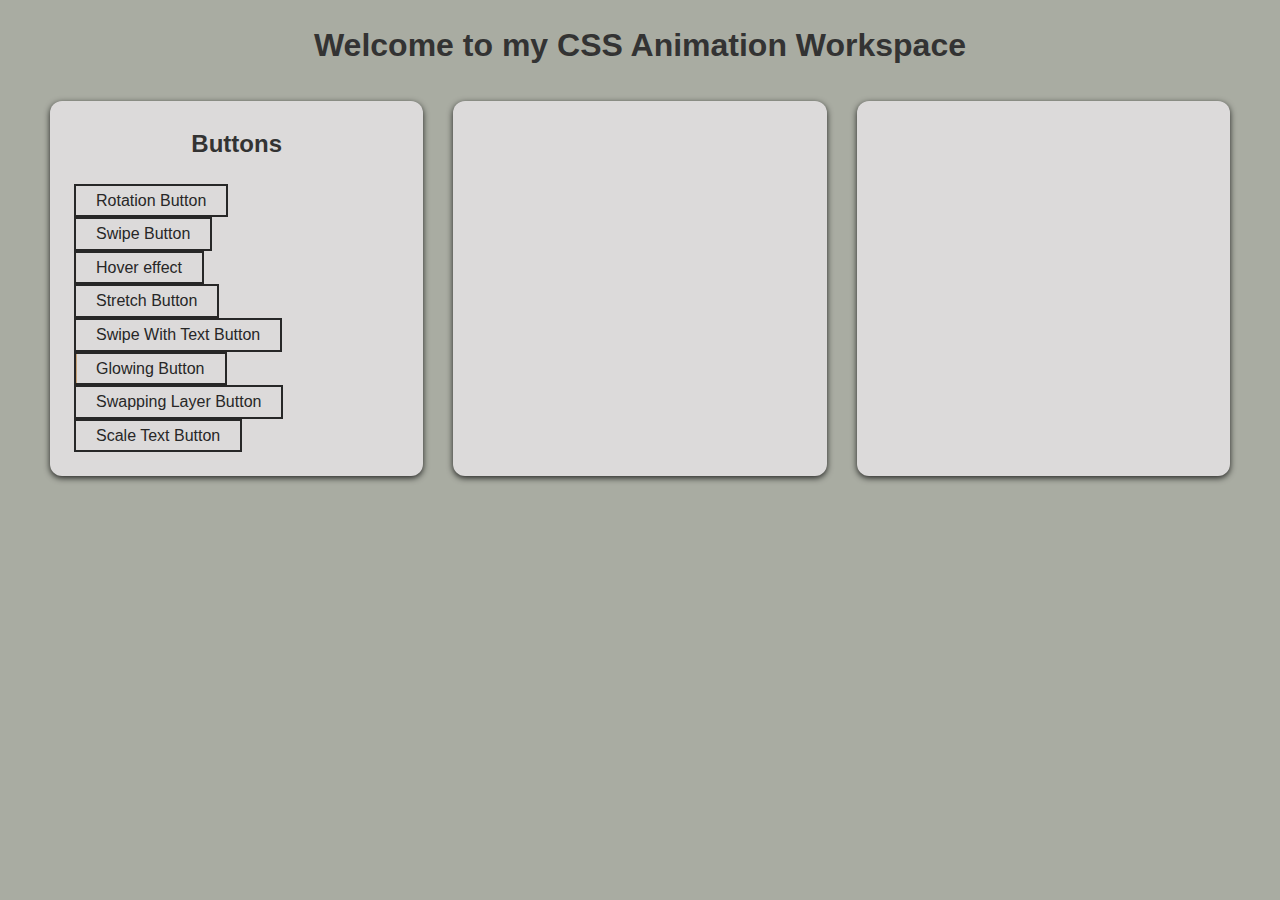
<file: index.html>
<!DOCTYPE html>
<html lang="en">
  <head>
    <meta charset="UTF-8" />
    <meta name="viewport" content="width=device-width, initial-scale=1.0" />
    <title>Document</title>
    <link rel="stylesheet" href="style.css" />
  </head>
  <body>
    <h1>Welcome to my CSS Animation Workspace</h1>

    <main>
      <section class="btn-section">
        <h2>Buttons</h2>
        <!-- Buttons links -->
        <div class="links">
          <a href="Buttons/rotation-btn/rotation.html"
            ><span>Rotation Button</span></a
          >
          <a href="Buttons/swipe-btn/swipe.html"><span>Swipe Button</span></a>
          <a href="Buttons/hover-btn/hover.html"><span>Hover effect</span></a>
          <a href="Buttons/stretch-btn/strech.html"
            ><span>Stretch Button</span></a
          >
          <a href="Buttons/swipeWithText-btn/swipeText.html"
            ><span>Swipe With Text Button</span></a
          >
          <a href="Buttons/glowing-btn/glowing.html"
            ><span>Glowing Button</span></a
          >
          <a href="Buttons/swapping_layer-btn/swap.html"
            ><span>Swapping Layer Button</span></a
          >
          <a href="Buttons/text-scailing-btn/scale.html"
            ><span>Scale Text Button</span></a
          >
        </div>
      </section>
      <section class="">
        <h2></h2>
      </section>
      <section class="">
        <h2></h2>
      </section>
    </main>
  </body>
</html>
</file>
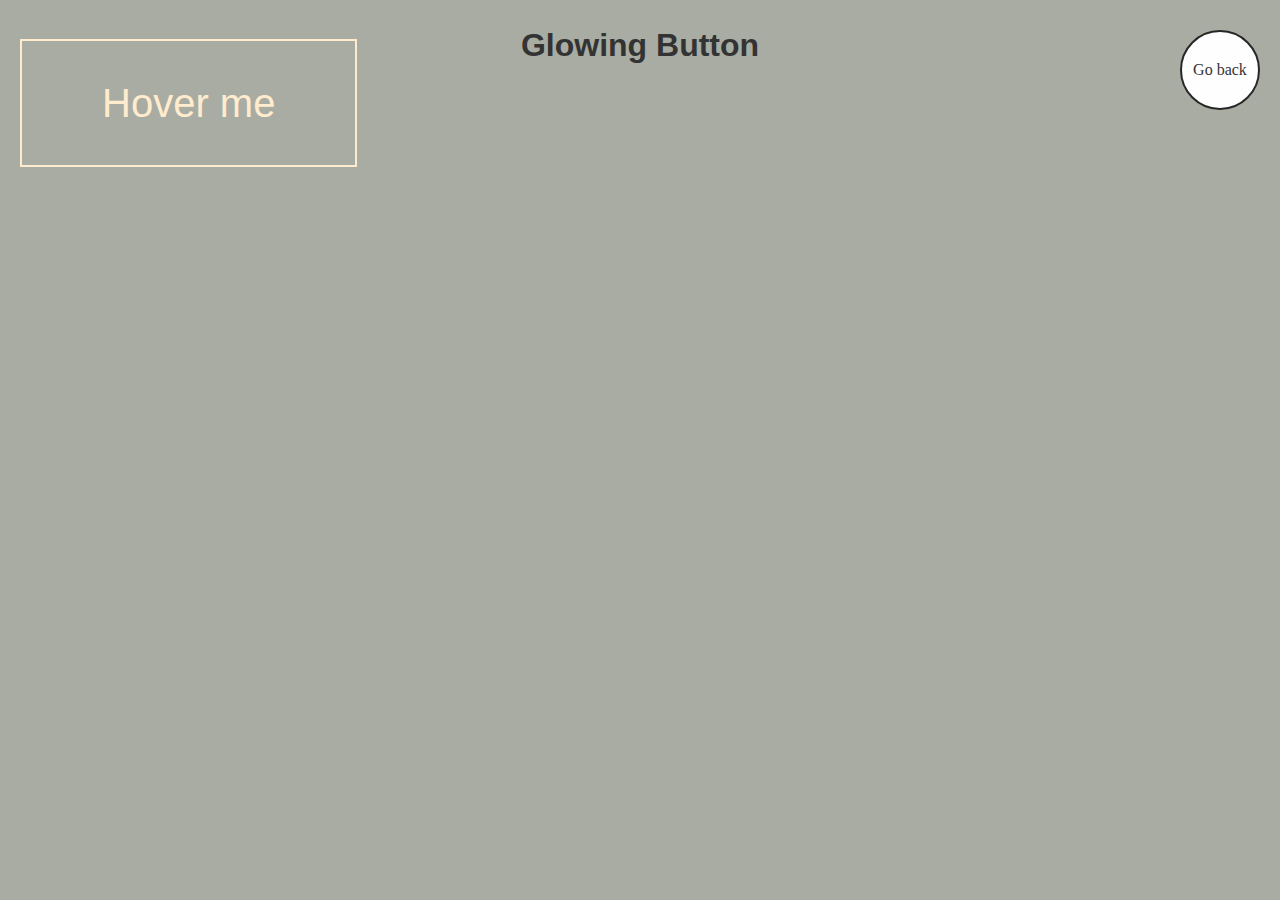
<file: Buttons/glowing-btn/glowing.html>
<!DOCTYPE html>
<html lang="en">
  <head>
    <meta charset="UTF-8" />
    <meta name="viewport" content="width=device-width, initial-scale=1.0" />
    <title>Document</title>
    <link rel="stylesheet" href="../../components/back-btn.css" />
    <link rel="stylesheet" href="../../style.css" />
    <link rel="stylesheet" href="glowing.css".css" />
  </head>
  <body>
    <h1>Glowing Button</h1>
    <!-- Back btn -->
    <div class="back-btn-container">
      <a href="../../index.html" class="back-btn">Go back</a>
    </div>
    <div class="container">
      <a href="#" class="glowing-btn"><span>Hover me</span></a>
    </div>
  </body>
</html>
</file>
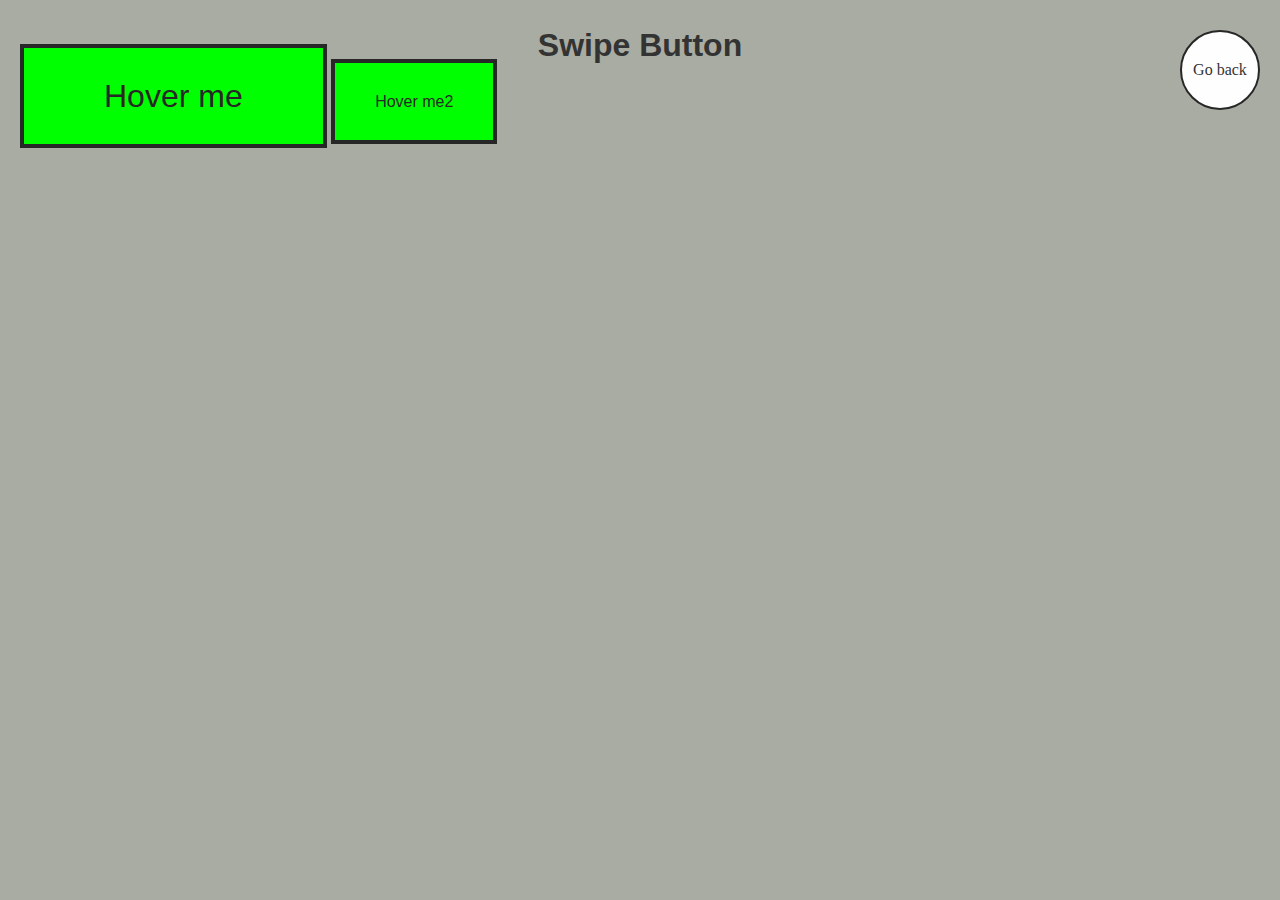
<file: Buttons/hover-btn/hover.html>
<!DOCTYPE html>
<html lang="en">
  <head>
    <meta charset="UTF-8" />
    <meta name="viewport" content="width=device-width, initial-scale=1.0" />
    <title>Document</title>
    <link rel="stylesheet" href="../../components/back-btn.css" />
    <link rel="stylesheet" href="../../style.css" />
    <link rel="stylesheet" href="hover.css".css" />
  </head>
  <body>
    <h1>Swipe Button</h1>
    <!-- Back btn -->
    <div class="back-btn-container">
      <a href="../../index.html" class="back-btn">Go back</a>
    </div>
    <div class="container">
      <a href="#" class="hover-btn"><span>Hover me</span></a>
      <a href="#" class="hover-btn2"><span>Hover me2</span></a>
    </div>
  </body>
</html>
</file>
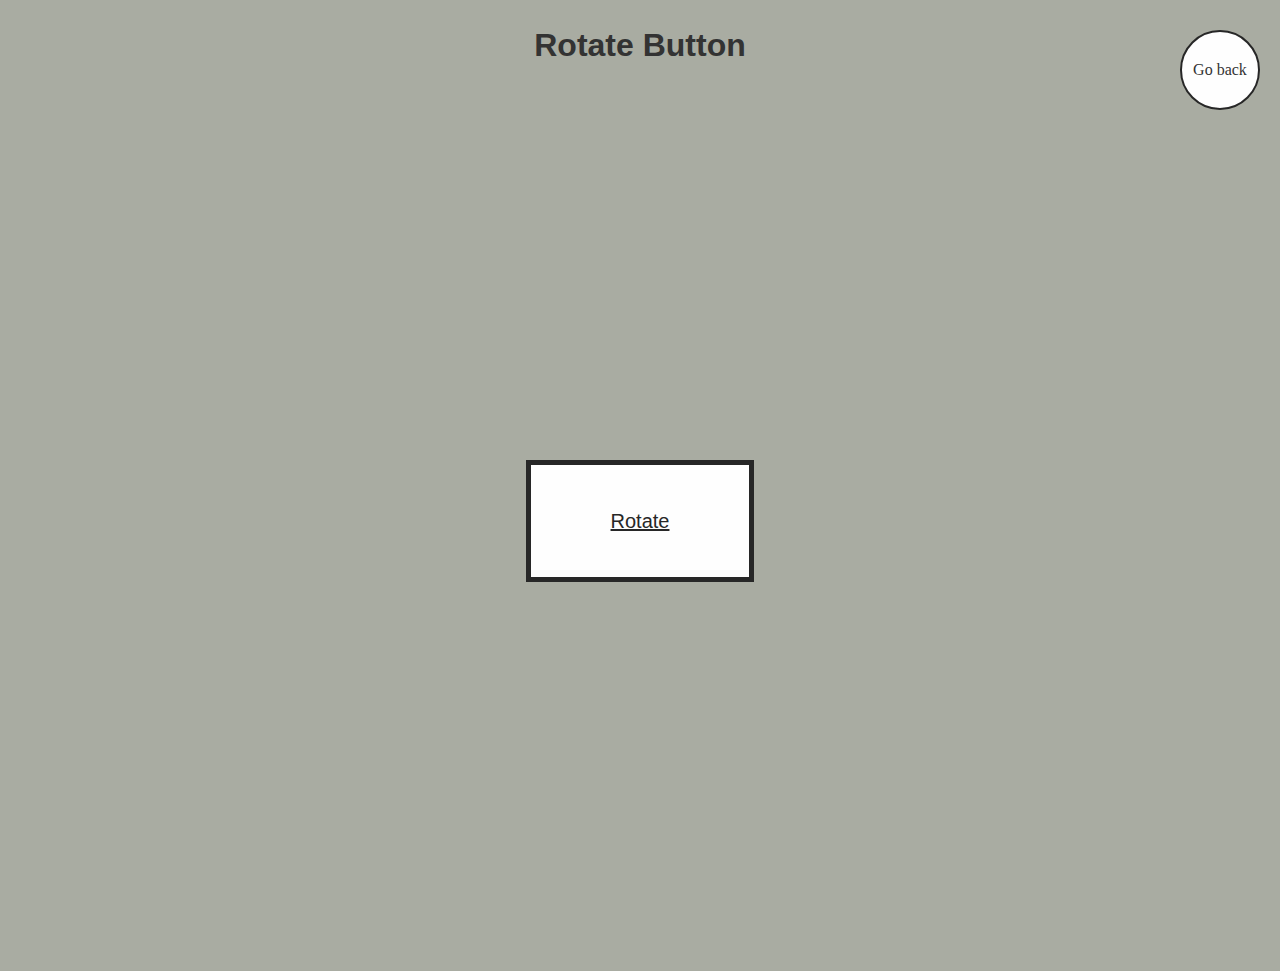
<file: Buttons/rotation-btn/rotation.html>
<!DOCTYPE html>
<html lang="en">
  <head>
    <meta charset="UTF-8" />
    <meta name="viewport" content="width=device-width, initial-scale=1.0" />
    <title>Document</title>
    <link rel="stylesheet" href="../../components/back-btn.css" />
    <link rel="stylesheet" href="../../style.css" />
    <link rel="stylesheet" href="rotation.css" />
  </head>
  <body>
    <h1>Rotate Button</h1>
    <!-- Back btn -->
    <div class="back-btn-container">
      <a href="../../index.html" class="back-btn">Go back</a>
    </div>
    <div class="rotation-container">
      <a href="#" class="rotation-btn"><span>Rotate</span></a>
    </div>
  </body>
</html>
</file>
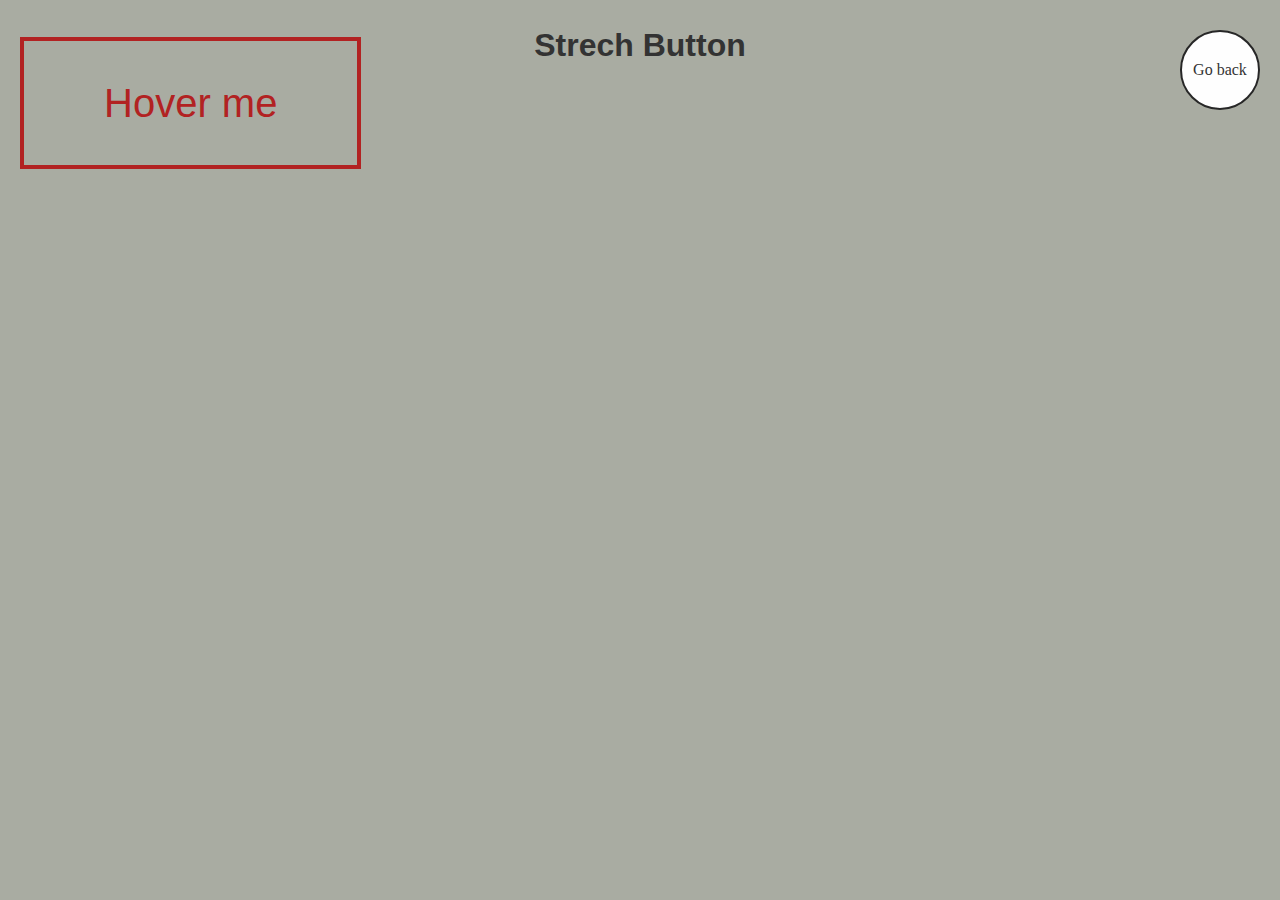
<file: Buttons/stretch-btn/strech.html>
<!DOCTYPE html>
<html lang="en">
  <head>
    <meta charset="UTF-8" />
    <meta name="viewport" content="width=device-width, initial-scale=1.0" />
    <title>Document</title>
    <link rel="stylesheet" href="../../components/back-btn.css" />
    <link rel="stylesheet" href="../../style.css" />
    <link rel="stylesheet" href="stretch.css".css" />
  </head>
  <body>
    <h1>Strech Button</h1>
    <!-- Back btn -->
    <div class="back-btn-container">
      <a href="../../index.html" class="back-btn">Go back</a>
    </div>
    <div class="container">
      <a href="#" class="stretch-btn"><span>Hover me</span></a>
    </div>
  </body>
</html>
</file>
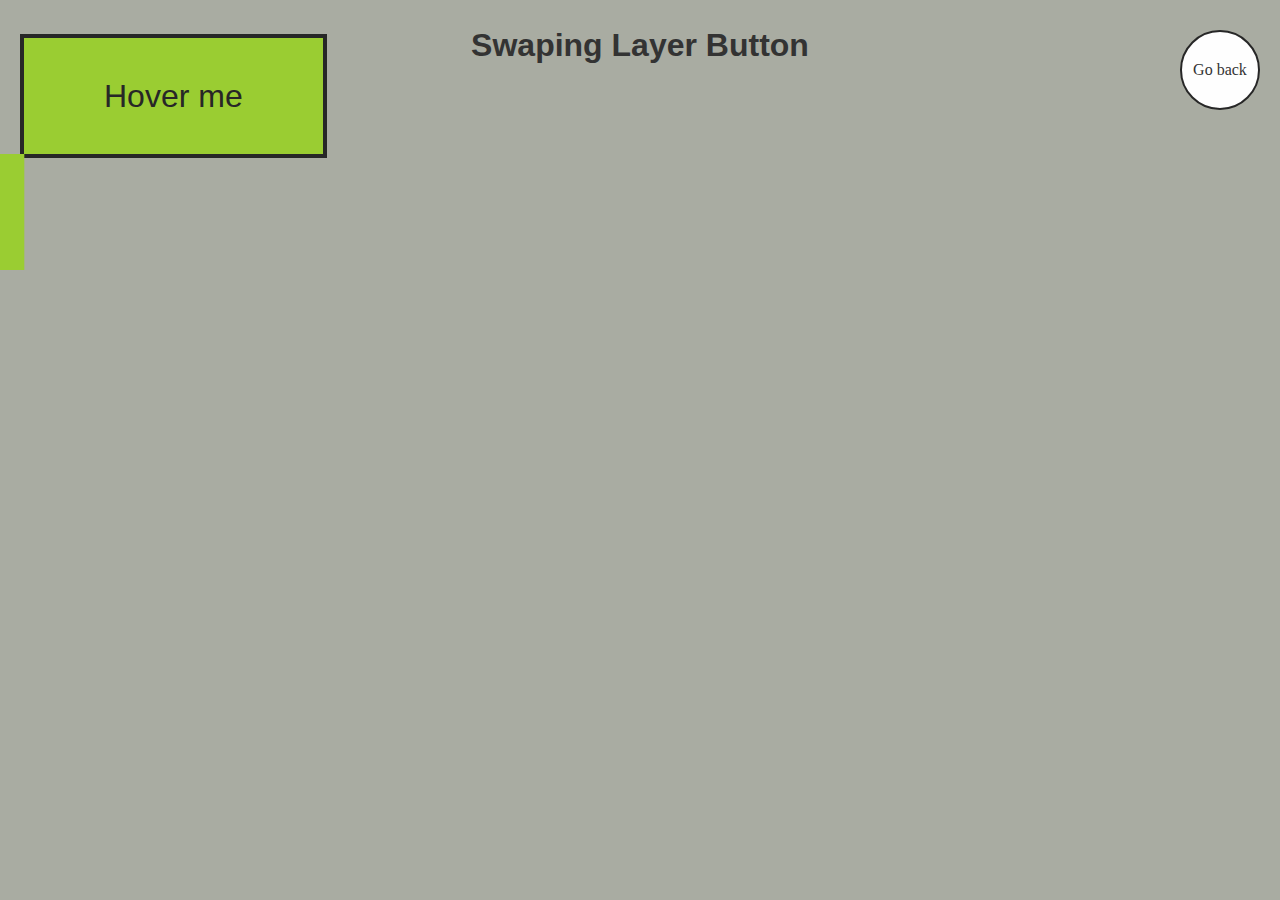
<file: Buttons/swapping_layer-btn/swap.html>
<!DOCTYPE html>
<html lang="en">
  <head>
    <meta charset="UTF-8" />
    <meta name="viewport" content="width=device-width, initial-scale=1.0" />
    <title>Document</title>
    <link rel="stylesheet" href="../../components/back-btn.css" />
    <link rel="stylesheet" href="../../style.css" />
    <link rel="stylesheet" href="swap.css".css" />
  </head>
  <body>
    <h1>Swaping Layer Button</h1>
    <!-- Back btn -->
    <div class="back-btn-container">
      <a href="../../index.html" class="back-btn">Go back</a>
    </div>
    <div class="container">
      <a href="#" class="swap-btn"><span>Hover me</span></a>
    </div>
  </body>
</html>
</file>
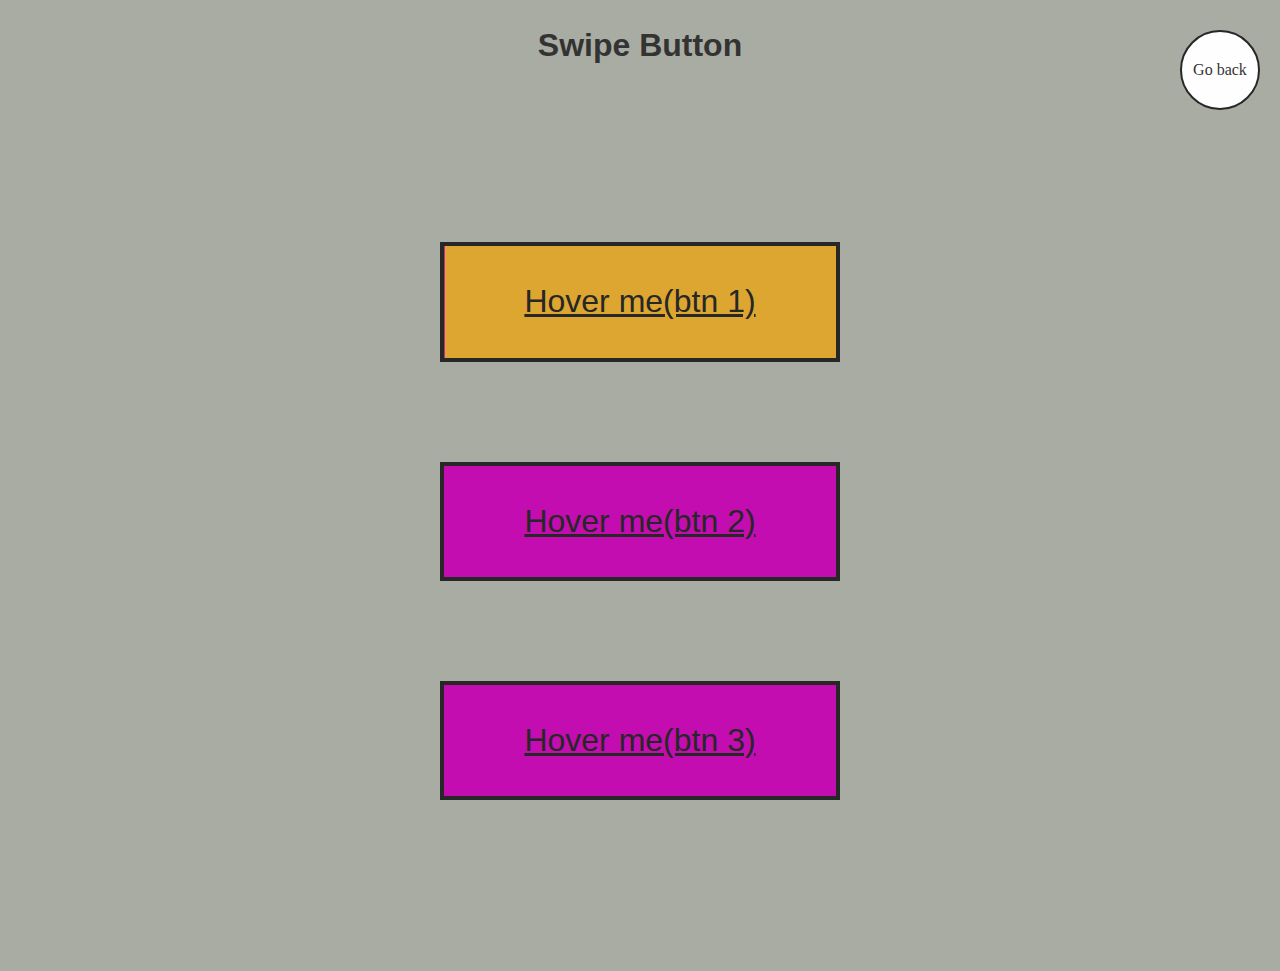
<file: Buttons/swipe-btn/swipe.html>
<!DOCTYPE html>
<html lang="en">
  <head>
    <meta charset="UTF-8" />
    <meta name="viewport" content="width=device-width, initial-scale=1.0" />
    <title>Document</title>
    <link rel="stylesheet" href="../../components/back-btn.css" />
    <link rel="stylesheet" href="../../style.css" />
    <link rel="stylesheet" href="swipe.css" />
  </head>
  <body>
    <h1>Swipe Button</h1>
    <!-- Back btn -->
    <div class="back-btn-container">
      <a href="../../index.html" class="back-btn">Go back</a>
    </div>
    <div class="container">
      <a href="#" class="swipe-btn"><span>Hover me(btn 1)</span></a>
      <a href="#" class="swipe-btn2"><span>Hover me(btn 2)</span></a>
      <a href="#" class="swipe-btn3"><span>Hover me(btn 3)</span></a>
    </div>
  </body>
</html>
</file>
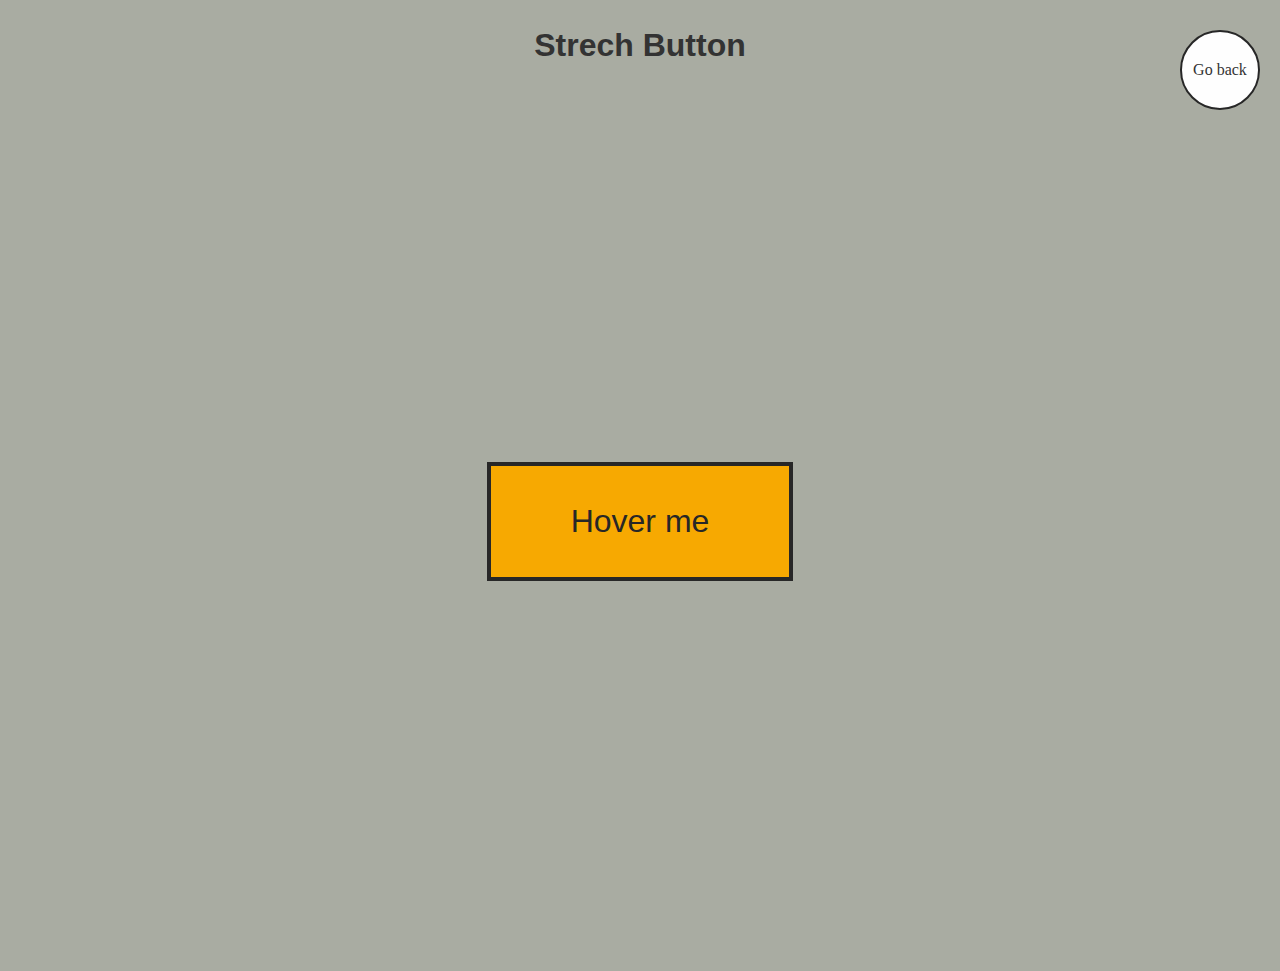
<file: Buttons/swipeWithText-btn/swipeText.html>
<!DOCTYPE html>
<html lang="en">
  <head>
    <meta charset="UTF-8" />
    <meta name="viewport" content="width=device-width, initial-scale=1.0" />
    <title>Document</title>
    <link rel="stylesheet" href="../../components/back-btn.css" />
    <link rel="stylesheet" href="../../style.css" />
    <link rel="stylesheet" href="swipeText.css" />
  </head>
  <body>
    <h1>Strech Button</h1>
    <!-- Back btn -->
    <div class="back-btn-container">
      <a href="../../index.html" class="back-btn">Go back</a>
    </div>
    <div class="container">
      <a href="#" class="swipeWithText-btn"><span>Hover me</span></a>
    </div>
  </body>
</html>
</file>
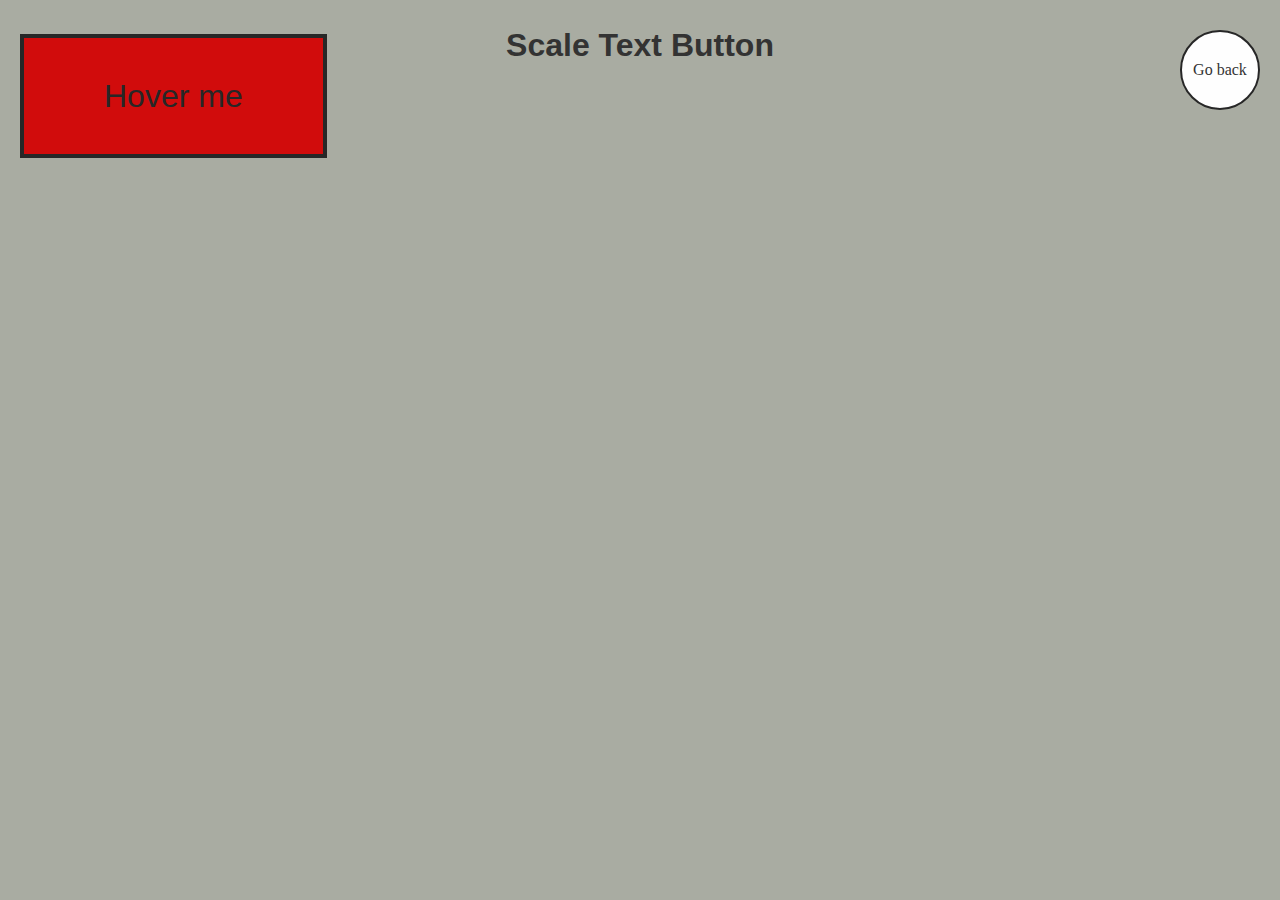
<file: Buttons/text-scailing-btn/scale.html>
<!DOCTYPE html>
<html lang="en">
  <head>
    <meta charset="UTF-8" />
    <meta name="viewport" content="width=device-width, initial-scale=1.0" />
    <title>Document</title>
    <link rel="stylesheet" href="../../components/back-btn.css" />
    <link rel="stylesheet" href="../../style.css" />
    <link rel="stylesheet" href="scale.css".css" />
  </head>
  <body>
    <h1>Scale Text Button</h1>
    <!-- Back btn -->
    <div class="back-btn-container">
      <a href="../../index.html" class="back-btn">Go back</a>
    </div>
    <div class="container">
      <a href="#" class="scale-btn"><span>Hover me</span></a>
    </div>
  </body>
</html>
</file>
<file: style.css>
* {
  margin: 0;
  padding: 0;
  box-sizing: border-box;
}

body {
  font-family: Verdana, Geneva, Tahoma, sans-serif;
  background: #a9aca2;
  color: #333;
  line-height: 1.6;
  padding: 20px;
  width: 100vw;
  height: 100vh;
}

h2 {
  margin-bottom: 20px;
  text-align: center;
}

h1 {
  text-align: center;
}

main {
  display: grid;
  grid-template-columns: 1fr 1fr 1fr;
  gap: 30px;
  padding: 30px;
}
section {
  background: #dcdada;
  border-radius: 12px;
  box-shadow: 0 2px 6px rgba(0, 0, 0, 0.8);
  padding: 24px;
}
h2 {
  margin-top: 0;
}
/* Links btns */

.links {
  display: flex;
  justify-content: center;
  align-items: start;
  flex-direction: column;
}

.links a {
  position: relative;
  text-decoration: none;
  border: 2px #272727 solid;
  padding: 2px 20px;
  overflow: hidden;
  color: #272727;
}

.links a::before {
  content: "";
  position: absolute;
  height: 100%;
  width: 100%;
  top: 0;
  left: 0;
  background-color: rgb(176, 103, 13);
  z-index: 0;
  transform: translateX(-100%);
  transition: all 0.2s ease-in;
}

.links a:hover::before {
  transform: translateX(0);
}

.links span {
  position: relative;
  z-index: 1;
}
</file>
<file: components/back-btn.css>
.back-btn {
  font-family: Georgia, "Times New Roman", Times, serif;
  width: 80px;
  height: 80px;
  background: #fefefe;
  border: 2px solid #272727;
  border-radius: 50%;
  color: #333;
  cursor: pointer;
  font-size: 1rem;
  transition: background 0.5s;
  text-decoration: none;
  display: flex;
  justify-content: center;
  align-items: center;
}
.back-btn:hover {
  background: #272727;
  border: 2px solid #fefefe;
  color: #fefefe;
}

.back-btn-container {
  position: absolute;
  right: 20px;
  top: 30px;
}
</file>
<file: Buttons/glowing-btn/glowing.css>
.glowing-btn {
  text-decoration: none;
  color: blanchedalmond;
  font-size: 40px;
  border: 2px solid blanchedalmond;
  padding: 40px 80px;
  transition: all 0.3s;
  position: relative;
  overflow: hidden;
}

.glowing-btn:hover {
  background-color: blueviolet;
}

.glowing-btn::before {
  content: "";
  background-color: white;
  top: 0;
  right: 0;
  height: 50%;
  width: 100%;
  position: absolute;
  transform: translateX(-100%) rotate(45deg);
}

.glowing-btn:hover::before {
  transform: translateX(100%) rotate(45deg);
  transition: all 0.3s;
}
</file>
<file: Buttons/hover-btn/hover.css>
.hover-btn {
  position: relative;
  text-decoration: none;
  background-color: lime;
  padding: 30px 80px;
  color: #272727;
  font-size: 32px;
  border: 4px #272727 solid;
  transition: all 1s;
}

.hover-btn:before {
  content: "";
  position: absolute;
  top: 0;
  left: 0;
  height: 100%;
  width: 100%;
  background-color: #272727;
  transition: all 1s;
  transform: rotateX(90deg);
  z-index: 0;
}

.hover-btn:hover::before {
  transform: rotateX(0deg);
}
.hover-btn span {
  z-index: 1;
  position: relative;
}

.hover-btn:hover {
  color: white;
}

/* ==== Hover btn2 ==== */
.hover-btn2 {
  position: relative;
  text-decoration: none;
  background-color: lime;
  padding: 30px 40px;
  color: #272727;
  font-size: 24x;
  border: 4px #272727 solid;
  transition: all 1s;
}

.hover-btn2::before {
  content: "";
  position: absolute;
  top: 0;
  left: 0;
  height: 100%;
  width: 100%;
  background-color: #272727;
  transition: all 1s;
  transform: rotateX(90deg);
  z-index: 0;
}
.hover-btn2::after {
  content: "";
  position: absolute;
  top: 0;
  left: 0;
  height: 100%;
  width: 100%;
  background-color: #272727;
  transition: all 1s;
  transform: rotateY(90deg);
  z-index: 0;
}

.hover-btn2:hover::before {
  transform: rotateX(0deg);
}
.hover-btn2:hover::after {
  transform: rotateY(0deg);
}

.hover-btn2 span {
  z-index: 1;
  position: relative;
}

.hover-btn2:hover {
  color: white;
}
</file>
<file: Buttons/rotation-btn/rotation.css>
.rotation-container {
  display: flex;
  justify-content: center;
  align-items: center;
  height: 100vh;
}

.rotation-btn {
  position: relative;
  color: #272727;
  background-color: #fefefe;
  font-size: 20px;
  border: 5px solid #272727;
  padding: 40px 80px;
  overflow: hidden;
}

.rotation-btn::before {
  content: "";
  position: absolute;
  left: 0;
  top: 0;
  background-color: #fff200;
  width: 100%;
  height: 100%;
  z-index: 1;

  transform-origin: bottom left;
  transform: rotate(-90deg);
  transition: transform 0.5s;
}

.rotation-btn:hover::before {
  transform: rotate(0deg);
}
.rotation-btn span {
  position: relative;
  z-index: 1;
}
</file>
<file: Buttons/stretch-btn/stretch.css>
.stretch-btn {
  position: relative;
  text-decoration: none;
  color: firebrick;
  padding: 40px 80px;
  font-size: 40px;
  font-weight: 300;
  border: 4px firebrick solid;
  transition: all 1s;
}

.stretch-btn:hover {
  font-weight: 900;
  letter-spacing: 10px;
  border: 8px firebrick soid;
}
</file>
<file: Buttons/swapping_layer-btn/swap.css>
.swap-btn {
  position: relative;
  background-color: #272727;
  padding: 40px 80px;
  color: #272727;
  font-size: 32px;
  border: 4px #272727 solid;
  transition: all 1s;
  text-decoration: none;
  overflow: hidden;
  color: transparent;
}

.swap-btn::before {
  content: "Hover me";
  position: absolute;
  top: 0;
  right: 0;
  height: 100%;
  width: 100%;
  background-color: yellowgreen;
  color: #272727;
  transition: all 1s;
  display: flex;
  justify-content: center;
  align-items: center;
  transition: all 0.5s;
}

.swap-btn::after {
  content: "Hover me";
  position: absolute;
  top: 0;
  right: 0;
  height: 100%;
  width: 100%;
  background-color: yellowgreen;
  color: #272727;
  transition: all 1s;
  display: flex;
  justify-content: center;
  align-items: center;
  transition: all 0.5s;
  transform: translate(-100%, 100%);
}

.swap-btn:hover::before {
  transform: translate(100%, -100%);
}

.swap-btn:hover::after {
  transform: translate(0, 0);
}
</file>
<file: Buttons/swipe-btn/swipe.css>
/* ===== Button 1 ===== */
.container {
  display: flex;
  justify-content: center;
  align-items: center;
  height: 100vh;
  flex-direction: column;
  gap: 100px;
}

.swipe-btn {
  position: relative;
  background-color: #dda630;
  padding: 30px 80px;
  color: #272727;
  font-size: 32px;
  border: 4px #272727 solid;
  transition: all 1s;
  overflow: hidden;
}

.swipe-btn:before {
  content: "";
  position: absolute;
  top: 0;
  left: 0;
  background-color: rgb(196, 13, 177);
  width: 100%;
  height: 100%;
  transform: translateX(-100%);
  z-index: 0;
  transition: all 1s;
}

.swipe-btn:hover:before {
  transform: translateX(0);
}

.swipe-btn span {
  position: relative;
  z-index: 1;
}

.swipe-btn:hover {
  color: #fff;
}

/* ===== Button 2 ===== */
.swipe-btn2 {
  position: relative;
  font-size: 32px;
  padding: 30px 80px;
  background-color: rgb(196, 13, 177);
  color: #272727;
  border: 4px #272727 solid;
  transition: all 1s;
  overflow: hidden;
}

.swipe-btn2::before {
  content: "";
  background-color: #dda630;
  position: absolute;
  height: 100%;
  width: 100%;
  top: 0;
  left: 0;
  z-index: 0;
  transform: translateY(-100%);
  transition: all 1s;
}

.swipe-btn2:hover::before {
  /* transform: translateY(100%); */
  transform: translateY(0);
}
.swipe-btn2 span {
  position: relative;
  z-index: 1;
}

.swipe-btn2:hover {
  color: #fff;
}

/* ===== Button 3 ===== */

.swipe-btn3 {
  position: relative;
  font-size: 32px;
  padding: 30px 80px;
  background-color: rgb(196, 13, 177);
  color: #272727;
  border: 4px #272727 solid;
  transition: all 1s;
  overflow: hidden;
}

.swipe-btn3::before {
  content: "";
  background-color: #dda630;
  position: absolute;
  height: 100%;
  width: 100%;
  top: 0;
  left: 0;
  z-index: 0;
  transform: translateY(-100%);
  transition: all 1s;
}

.swipe-btn3:hover::before {
  transform: translateY(100%);
}
.swipe-btn3 span {
  position: relative;
  z-index: 1;
}

.swipe-btn3:hover {
  color: #fff;
}
</file>
<file: Buttons/swipeWithText-btn/swipeText.css>
/* ===== Button 1 ===== */
.container {
  display: flex;
  justify-content: center;
  align-items: center;
  height: 100vh;
  flex-direction: column;
  gap: 100px;
}

.swipeWithText-btn {
  position: relative;
  background-color: #f7a901;
  padding: 30px 80px;
  color: #272727;
  font-size: 32px;
  border: 4px #272727 solid;
  transition: all 1s;
  text-decoration: none;
  overflow: hidden;
}

.swipeWithText-btn:before {
  content: "Hello!";
  color: #fff;
  position: absolute;
  top: 0;
  left: 0;
  background-color: rgb(10, 101, 175);
  width: 100%;
  height: 100%;
  transform: translateY(-100%);
  z-index: 2;
  transition: all 1s;
  /* Centrerar texten i pesudo element */
  display: flex;
  align-items: center;
  justify-content: center;
}

.swipeWithText-btn:hover:before {
  transform: translateY(0);
}

.swipeWithText-btn span {
  position: relative;
  z-index: 1;
}

.swipeWithText-btn:hover {
  color: #fff;
}
</file>
<file: Buttons/text-scailing-btn/scale.css>
.scale-btn {
  position: relative;
  background-color: #d10c0c;
  padding: 40px 80px;
  color: #272727;
  font-size: 32px;
  border: 4px #272727 solid;
  transition: all 1s;
  text-decoration: none;
  overflow: hidden;
}

.scale-btn::before {
  content: "Hover me";
  position: absolute;
  top: 0;
  right: 0;
  height: 100%;
  width: 100%;
  background-color: #d10c0c;
  color: #272727;
  display: flex;
  justify-content: center;
  align-items: center;
  transform: scale(5);
  opacity: 0;
  transition: all 0.5s;
}

.scale-btn:hover::before {
  transform: scale(1);
  opacity: 1;
}
</file>
